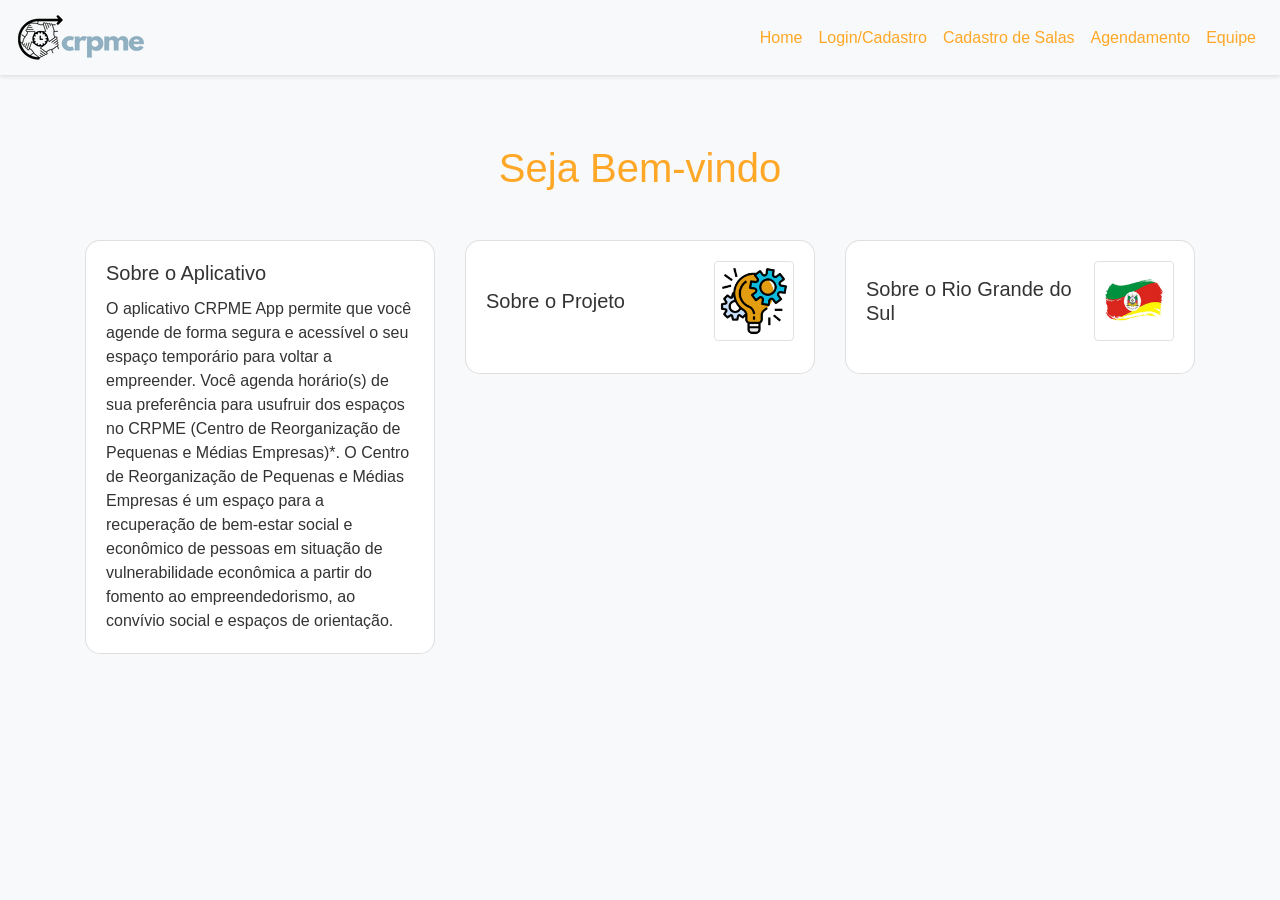
<file: telas-vinicius/CRPME (Centro de Reorganização de Pequenas e Médias Empresas).html>
<!DOCTYPE html>
<html lang="pt-BR"><head>
<meta http-equiv="content-type" content="text/html; charset=UTF-8">
    <meta charset="UTF-8">
    <meta name="viewport" content="width=device-width, initial-scale=1">
    <title>CRPME (Centro de Reorganização de Pequenas e Médias Empresas)</title>
    <link href="CRPME%20(Centro%20de%20Reorganiza%C3%A7%C3%A3o%20de%20Pequenas%20e%20M%C3%A9dias%20Empresas)_files/bootstrap.min.css" rel="stylesheet">
    <link rel="stylesheet" href="CRPME%20(Centro%20de%20Reorganiza%C3%A7%C3%A3o%20de%20Pequenas%20e%20M%C3%A9dias%20Empresas)_files/styles.css">
</head>
<body>
    <header class="fixed-top">
        <nav class="navbar navbar-expand-lg navbar-light bg-light">
            <a class="navbar-brand" href="#"><img src="CRPME%20(Centro%20de%20Reorganiza%C3%A7%C3%A3o%20de%20Pequenas%20e%20M%C3%A9dias%20Empresas)_files/logo.png"></a>
            <button class="navbar-toggler" type="button" data-toggle="collapse" data-target="#navbarNav" aria-controls="navbarNav" aria-expanded="false" aria-label="Toggle navigation">
                <span class="navbar-toggler-icon"></span>
            </button>
            <div class="collapse navbar-collapse" id="navbarNav">
                <ul class="navbar-nav ml-auto">
                    <li class="nav-item">
                        <a class="nav-link" href="https://crpme.onrender.com/index.html">Home</a>
                    </li>
                    <li class="nav-item">
                        <a class="nav-link" href="https://crpme.onrender.com/login.html">Login/Cadastro</a>
                    </li>
                    <li class="nav-item">
                        <a class="nav-link" href="https://crpme.onrender.com/cadastro_salas.html">Cadastro de Salas</a>
                    </li>
                    <li class="nav-item">
                        <a class="nav-link" href="https://crpme.onrender.com/agendamento.html">Agendamento</a>
                    </li>
                    <li class="nav-item">
                        <a class="nav-link" href="https://crpme.onrender.com/equipe.html">Equipe</a>
                    </li>
                </ul>
            </div>
        </nav>
    </header>
    <div class="container mt-5 pt-5">
        <div class="row">
            <div class="col-md-12">
                <h1 class="text-center my-5">Seja Bem-vindo</h1>
            </div>
        </div>
        <div class="row">
            <div class="col-md-4">
                <div class="card mb-4">
                    <div class="card-body">
                        <h5 class="card-title d-flex justify-content-between align-items-center">
                            Sobre o Aplicativo
                        </h5>
                        <p class="card-text">O aplicativo CRPME App 
permite que você agende de forma segura e acessível o seu espaço 
temporário para voltar a empreender.
Você agenda horário(s) de sua preferência para usufruir dos espaços no 
CRPME (Centro de Reorganização de Pequenas e Médias Empresas)*.

O Centro de Reorganização de Pequenas e Médias Empresas é um espaço para
 a recuperação de bem-estar social e econômico de pessoas em situação de
 vulnerabilidade econômica a partir do fomento ao empreendedorismo, ao 
convívio social e espaços de orientação.</p>
                    </div>
                </div>
            </div>
            <div class="col-md-4">
                <div class="card mb-4" data-toggle="modal" data-target="#modalProjeto">
                    <div class="card-body">
                        <h5 class="card-title d-flex justify-content-between align-items-center">
                            Sobre o Projeto
                            <img src="CRPME%20(Centro%20de%20Reorganiza%C3%A7%C3%A3o%20de%20Pequenas%20e%20M%C3%A9dias%20Empresas)_files/2.png" alt="Projeto" class="img-thumbnail" style="width: 80px;">
                        </h5>
                    </div>
                </div>
            </div>
            <div class="col-md-4">
                <div class="card mb-4" data-toggle="modal" data-target="#modalGoverno">
                    <div class="card-body">
                        <h5 class="card-title d-flex justify-content-between align-items-center">
                            Sobre o Rio Grande do Sul
                            <img src="CRPME%20(Centro%20de%20Reorganiza%C3%A7%C3%A3o%20de%20Pequenas%20e%20M%C3%A9dias%20Empresas)_files/1.png" alt="Governo" class="img-thumbnail" style="width: 80px;">
                        </h5>
                    </div>
                </div>
            </div>
        </div>
    </div>

    <!-- Modal Sobre o Projeto -->
    <div class="modal fade" id="modalProjeto" tabindex="-1" role="dialog" aria-labelledby="modalProjetoLabel" aria-hidden="true">
        <div class="modal-dialog" role="document">
            <div class="modal-content">
                <div class="modal-header">
                    <h5 class="modal-title" id="modalProjetoLabel">Sobre o Projeto</h5>
                    <button type="button" class="close" data-dismiss="modal" aria-label="Close">
                        <span aria-hidden="true">×</span>
                    </button>
                </div>
                <div class="modal-body">
                    <p>O Projeto Compartilhando Espaços e Saberes tem 
como propósito apresentar ideia de solução para agregar na reconstrução 
do Rio Grande do Sul que sofreu em decorrência dos eventos climáticos 
nos últimos dias do mês de maio de 2024.
"É" um espaço colaborativo, "Não é" permanente, "Faz" uma orientação e 
qualificação das empresas e cidadãos", "Não é assistencialista", mas um 
jeito de reensinar a pescar.</p>
                </div>
                <div class="modal-footer">
                    <button type="button" class="btn btn-secondary" data-dismiss="modal">Fechar</button>
                </div>
            </div>
        </div>
    </div>

    <!-- Modal Sobre o Governo -->
    <div class="modal fade" id="modalGoverno" tabindex="-1" role="dialog" aria-labelledby="modalGovernoLabel" aria-hidden="true">
        <div class="modal-dialog" role="document">
            <div class="modal-content">
                <div class="modal-header">
                    <h5 class="modal-title" id="modalGovernoLabel">Conheça mais do Rio Grande do Sul</h5>
                    <button type="button" class="close" data-dismiss="modal" aria-label="Close">
                        <span aria-hidden="true">×</span>
                    </button>
                </div>
                <div class="modal-body">
                    <p>O Rio Grande do Sul é um Estado Brasileiro 
caracterizado pela riqueza cultural conferida pela pluralidade do seu 
povo. Seu povo é marcado pelas conquistas árduas, a partir da exploração
 de terras historicamente desabitadas. Com economia pujante a partir do 
esforço dos trabalhadores e empresários, o Estado deverá mais uma vez se
 reerguer com ajuda do próprio povo que o habita e da colaboração 
inigualável das pessoas de outros Estados e Países que estão se voltando
 para sustentar a base de um renascimento gaúcho após as enchentes 
decorrentes da crise climática de Maio de 2024.</p>
                </div>
                <div class="modal-footer">
                    <button type="button" class="btn btn-secondary" data-dismiss="modal">Fechar</button>
                </div>
            </div>
        </div>
    </div>

    <script src="CRPME%20(Centro%20de%20Reorganiza%C3%A7%C3%A3o%20de%20Pequenas%20e%20M%C3%A9dias%20Empresas)_files/jquery-3.5.1.min.js"></script>
    <script src="CRPME%20(Centro%20de%20Reorganiza%C3%A7%C3%A3o%20de%20Pequenas%20e%20M%C3%A9dias%20Empresas)_files/popper.min.js"></script>
    <script src="CRPME%20(Centro%20de%20Reorganiza%C3%A7%C3%A3o%20de%20Pequenas%20e%20M%C3%A9dias%20Empresas)_files/bootstrap.min.js"></script>
    <script src="CRPME%20(Centro%20de%20Reorganiza%C3%A7%C3%A3o%20de%20Pequenas%20e%20M%C3%A9dias%20Empresas)_files/script.js"></script>


</body></html>
</file>
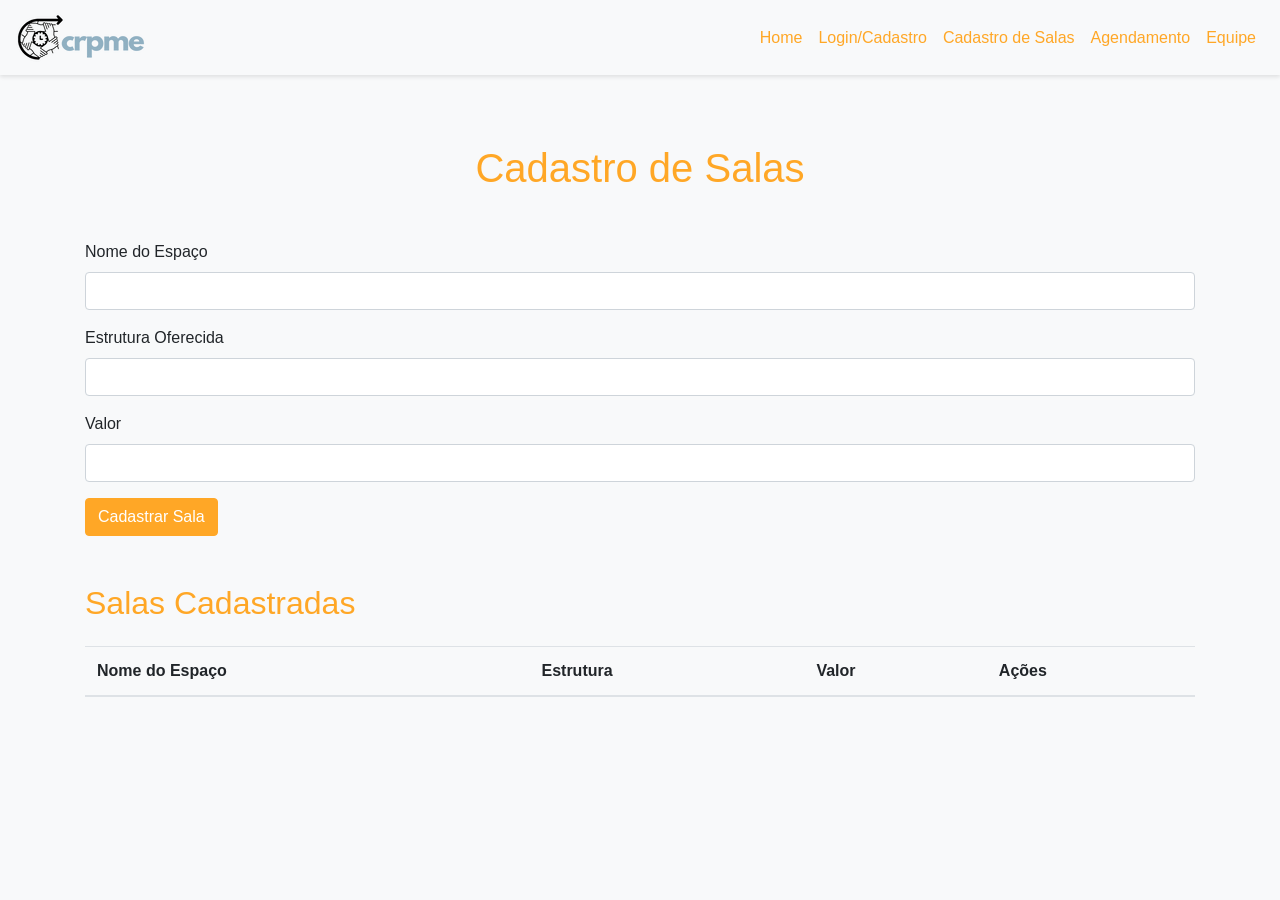
<file: telas-vinicius/CRPME - Cadastro de Salas.html>
<!DOCTYPE html>
<html lang="pt-BR"><head>
<meta http-equiv="content-type" content="text/html; charset=UTF-8">
    <meta charset="UTF-8">
    <meta name="viewport" content="width=device-width, initial-scale=1">
    <title>CRPME - Cadastro de Salas</title>
    <link href="CRPME%20-%20Cadastro%20de%20Salas_files/bootstrap.min.css" rel="stylesheet">
    <link rel="stylesheet" href="CRPME%20-%20Cadastro%20de%20Salas_files/styles.css">
</head>
<body>
    <header class="fixed-top">
        <nav class="navbar navbar-expand-lg navbar-light bg-light">
            <a class="navbar-brand" href="#"><img src="CRPME%20-%20Cadastro%20de%20Salas_files/logo.png"></a>
            <button class="navbar-toggler" type="button" data-toggle="collapse" data-target="#navbarNav" aria-controls="navbarNav" aria-expanded="false" aria-label="Toggle navigation">
                <span class="navbar-toggler-icon"></span>
            </button>
            <div class="collapse navbar-collapse" id="navbarNav">
                <ul class="navbar-nav ml-auto">
                    <li class="nav-item">
                        <a class="nav-link" href="https://crpme.onrender.com/index.html">Home</a>
                    </li>
                    <li class="nav-item">
                        <a class="nav-link" href="https://crpme.onrender.com/login.html">Login/Cadastro</a>
                    </li>
                    <li class="nav-item">
                        <a class="nav-link" href="https://crpme.onrender.com/cadastro_salas.html">Cadastro de Salas</a>
                    </li>
                    <li class="nav-item">
                        <a class="nav-link" href="https://crpme.onrender.com/agendamento.html">Agendamento</a>
                    </li>
                    <li class="nav-item">
                        <a class="nav-link" href="https://crpme.onrender.com/equipe.html">Equipe</a>
                    </li>
                </ul>
            </div>
        </nav>
    </header>
    <div class="container mt-5 pt-5">
        <h1 class="text-center my-5">Cadastro de Salas</h1>
        <form id="formCadastroSalas" class="mb-5">
            <div class="form-group">
                <label for="nomeEspaco">Nome do Espaço</label>
                <input type="text" class="form-control" id="nomeEspaco" required="">
            </div>
            <div class="form-group">
                <label for="estrutura">Estrutura Oferecida</label>
                <input type="text" class="form-control" id="estrutura" required="">
            </div>
            <div class="form-group">
                <label for="valor">Valor</label>
                <input type="text" class="form-control" id="valor" required="">
            </div>
            <button type="submit" class="btn btn-primary">Cadastrar Sala</button>
        </form>

        <h2 class="mb-4">Salas Cadastradas</h2>
        <table class="table table-striped">
            <thead>
                <tr>
                    <th>Nome do Espaço</th>
                    <th>Estrutura</th>
                    <th>Valor</th>
                    <th>Ações</th>
                </tr>
            </thead>
            <tbody id="salasCadastradas"></tbody>
        </table>
    </div>

    <!-- Modal de Edição -->
    <div class="modal fade" id="editModal" tabindex="-1" role="dialog" aria-labelledby="editModalLabel" aria-hidden="true">
        <div class="modal-dialog" role="document">
            <div class="modal-content">
                <div class="modal-header">
                    <h5 class="modal-title" id="editModalLabel">Editar Sala</h5>
                    <button type="button" class="close" data-dismiss="modal" aria-label="Close">
                        <span aria-hidden="true">×</span>
                    </button>
                </div>
                <div class="modal-body">
                    <form id="formEditarSala">
                        <div class="form-group">
                            <label for="editNomeEspaco">Nome do Espaço</label>
                            <input type="text" class="form-control" id="editNomeEspaco" required="">
                        </div>
                        <div class="form-group">
                            <label for="editEstrutura">Estrutura Oferecida</label>
                            <input type="text" class="form-control" id="editEstrutura" required="">
                        </div>
                        <div class="form-group">
                            <label for="editValor">Valor</label>
                            <input type="text" class="form-control" id="editValor" required="">
                        </div>
                        <input type="hidden" id="editIndex">
                        <button type="submit" class="btn btn-primary">Salvar Alterações</button>
                    </form>
                </div>
            </div>
        </div>
    </div>

    <!-- Modal de Exclusão -->
    <div class="modal fade" id="deleteModal" tabindex="-1" role="dialog" aria-labelledby="deleteModalLabel" aria-hidden="true">
        <div class="modal-dialog" role="document">
            <div class="modal-content">
                <div class="modal-header">
                    <h5 class="modal-title" id="deleteModalLabel">Excluir Sala</h5>
                    <button type="button" class="close" data-dismiss="modal" aria-label="Close">
                        <span aria-hidden="true">×</span>
                    </button>
                </div>
                <div class="modal-body">
                    <p>Você tem certeza que deseja excluir esta sala?</p>
                    <button type="button" class="btn btn-danger" id="confirmDelete">Excluir</button>
                    <button type="button" class="btn btn-secondary" data-dismiss="modal">Cancelar</button>
                </div>
            </div>
        </div>
    </div>

    <script src="CRPME%20-%20Cadastro%20de%20Salas_files/jquery-3.5.1.min.js"></script>
    <script src="CRPME%20-%20Cadastro%20de%20Salas_files/popper.min.js"></script>
    <script src="CRPME%20-%20Cadastro%20de%20Salas_files/bootstrap.min.js"></script>
    <script src="CRPME%20-%20Cadastro%20de%20Salas_files/script.js"></script>


</body></html>
</file>
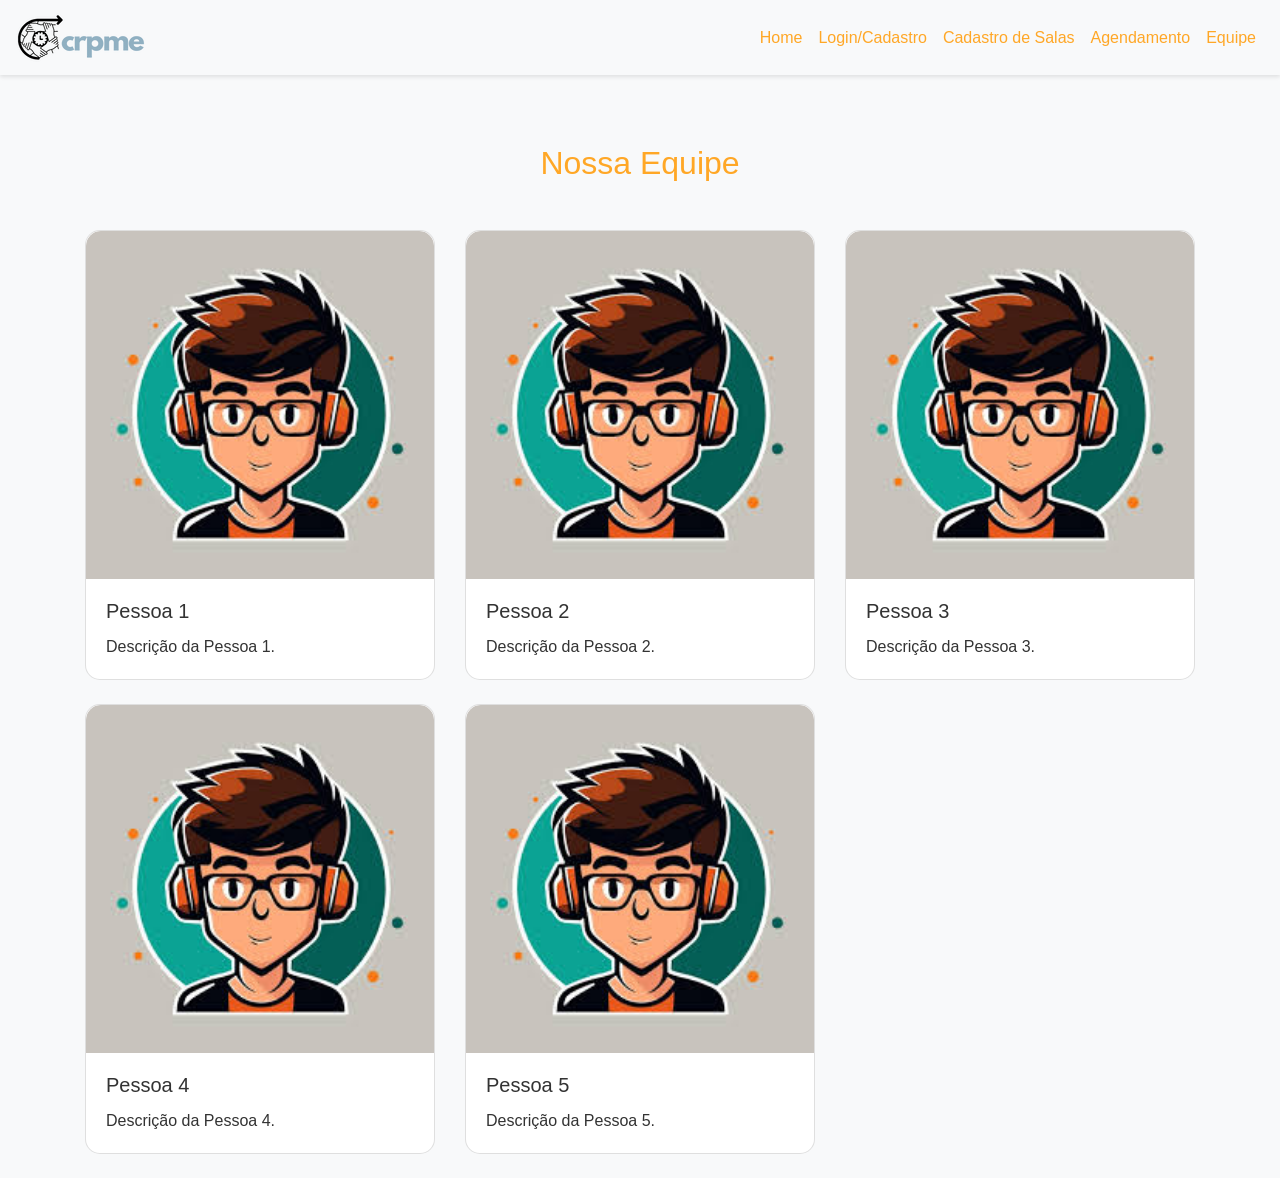
<file: telas-vinicius/CRPME - Equipe.html>
<!DOCTYPE html>
<html lang="pt-BR"><head>
<meta http-equiv="content-type" content="text/html; charset=UTF-8">
    <meta charset="UTF-8">
    <meta name="viewport" content="width=device-width, initial-scale=1">
    <title>CRPME - Equipe</title>
    <link href="CRPME%20-%20Equipe_files/bootstrap.min.css" rel="stylesheet">
    <link rel="stylesheet" href="CRPME%20-%20Equipe_files/styles.css">
</head>
<body>
    <header class="fixed-top">
        <nav class="navbar navbar-expand-lg navbar-light bg-light">
            <a class="navbar-brand" href="#"><img src="CRPME%20-%20Equipe_files/logo.png"></a>
            <button class="navbar-toggler" type="button" data-toggle="collapse" data-target="#navbarNav" aria-controls="navbarNav" aria-expanded="false" aria-label="Toggle navigation">
                <span class="navbar-toggler-icon"></span>
            </button>
            <div class="collapse navbar-collapse" id="navbarNav">
                <ul class="navbar-nav ml-auto">
                    <li class="nav-item">
                        <a class="nav-link" href="https://crpme.onrender.com/index.html">Home</a>
                    </li>
                    <li class="nav-item">
                        <a class="nav-link" href="https://crpme.onrender.com/login.html">Login/Cadastro</a>
                    </li>
                    <li class="nav-item">
                        <a class="nav-link" href="https://crpme.onrender.com/cadastro_salas.html">Cadastro de Salas</a>
                    </li>
                    <li class="nav-item">
                        <a class="nav-link" href="https://crpme.onrender.com/agendamento.html">Agendamento</a>
                    </li>
                    <li class="nav-item">
                        <a class="nav-link" href="https://crpme.onrender.com/equipe.html">Equipe</a>
                    </li>
                </ul>
            </div>
        </nav>
    </header>
    <div class="container mt-5 pt-5">
        <h2 class="text-center my-5">Nossa Equipe</h2>
        <div class="row" text-align="center">
            <div class="col-md-4 mb-4">
                <div class="card">
                    <img src="CRPME%20-%20Equipe_files/pessoa1.jpg" class="card-img-top" alt="Pessoa 1">
                    <div class="card-body">
                        <h5 class="card-title">Pessoa 1</h5>
                        <p class="card-text">Descrição da Pessoa 1.</p>
                    </div>
                </div>
            </div>
            <div class="col-md-4 mb-4">
                <div class="card">
                    <img src="CRPME%20-%20Equipe_files/pessoa2.jpg" class="card-img-top" alt="Pessoa 2">
                    <div class="card-body">
                        <h5 class="card-title">Pessoa 2</h5>
                        <p class="card-text">Descrição da Pessoa 2.</p>
                    </div>
                </div>
            </div>
            <div class="col-md-4 mb-4">
                <div class="card">
                    <img src="CRPME%20-%20Equipe_files/pessoa3.jpg" class="card-img-top" alt="Pessoa 3">
                    <div class="card-body">
                        <h5 class="card-title">Pessoa 3</h5>
                        <p class="card-text">Descrição da Pessoa 3.</p>
                    </div>
                </div>
            </div>
            <div class="col-md-4 mb-4">
                <div class="card">
                    <img src="CRPME%20-%20Equipe_files/pessoa4.jpg" class="card-img-top" alt="Pessoa 4">
                    <div class="card-body">
                        <h5 class="card-title">Pessoa 4</h5>
                        <p class="card-text">Descrição da Pessoa 4.</p>
                    </div>
                </div>
            </div>
            <div class="col-md-4 mb-4">
                <div class="card">
                    <img src="CRPME%20-%20Equipe_files/pessoa5.jpg" class="card-img-top" alt="Pessoa 5">
                    <div class="card-body">
                        <h5 class="card-title">Pessoa 5</h5>
                        <p class="card-text">Descrição da Pessoa 5.</p>
                    </div>
                </div>
            </div>
        </div>
    </div>
    <script src="CRPME%20-%20Equipe_files/jquery-3.5.1.slim.min.js"></script>
    <script src="CRPME%20-%20Equipe_files/popper.min.js"></script>
    <script src="CRPME%20-%20Equipe_files/bootstrap.min.js"></script>


</body></html>
</file>
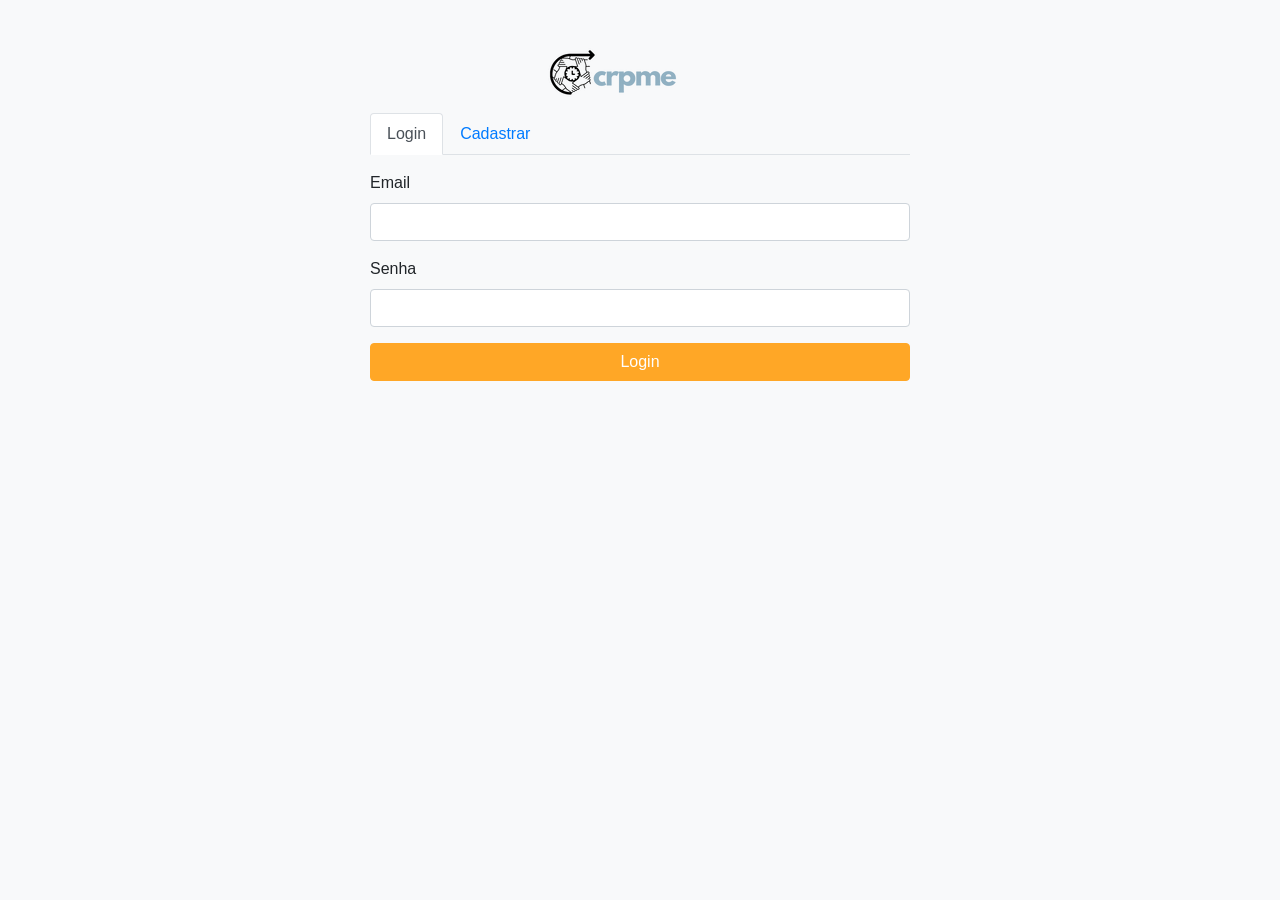
<file: telas-vinicius/Login_Cadastro.html>
<!DOCTYPE html>
<html lang="pt-BR"><head>
<meta http-equiv="content-type" content="text/html; charset=UTF-8">
    <meta charset="UTF-8">
    <meta name="viewport" content="width=device-width, initial-scale=1">
    <title>Login/Cadastro</title>
    <link href="Login_Cadastro_files/bootstrap.min.css" rel="stylesheet">
    <link rel="stylesheet" href="Login_Cadastro_files/styles.css">
</head>
<body>
    <div class="container mt-5">
        <div class="row justify-content-center">
            <div class="col-md-6">
                <img src="Login_Cadastro_files/logo.png" class="mx-auto d-block mb-3" alt="Logo">
                <ul class="nav nav-tabs" id="myTab" role="tablist">
                    <li class="nav-item">
                        <a class="nav-link active" id="login-tab" data-toggle="tab" href="#login" role="tab" aria-controls="login" aria-selected="true">Login</a>
                    </li>
                    <li class="nav-item">
                        <a class="nav-link" id="cadastro-tab" data-toggle="tab" href="#cadastro" role="tab" aria-controls="cadastro" aria-selected="false">Cadastrar</a>
                    </li>
                </ul>
                <div class="tab-content" id="myTabContent">
                    <div class="tab-pane fade show active" id="login" role="tabpanel" aria-labelledby="login-tab">
                        <form id="formLogin" class="mt-3">
                            <div class="form-group">
                                <label for="loginEmail">Email</label>
                                <input type="email" class="form-control" id="loginEmail" required="">
                            </div>
                            <div class="form-group">
                                <label for="loginSenha">Senha</label>
                                <input type="password" class="form-control" id="loginSenha" required="">
                            </div>
                            <button type="submit" class="btn btn-primary btn-block">Login</button>
                        </form>
                    </div>
                    <div class="tab-pane fade" id="cadastro" role="tabpanel" aria-labelledby="cadastro-tab">
                        <form id="formCadastroUsuario" class="mt-3">
                            <div class="form-group">
                                <label for="nome">Nome</label>
                                <input type="text" class="form-control" id="nome" required="">
                            </div>
                            <div class="form-group">
                                <label for="email">Email</label>
                                <input type="email" class="form-control" id="email" required="">
                            </div>
                            <div class="form-group">
                                <label for="telefone">Telefone</label>
                                <input type="tel" class="form-control" id="telefone" required="">
                            </div>
                            <div class="form-group">
                                <label for="areaAtuacao">Área de Atuação</label>
                                <input type="text" class="form-control" id="areaAtuacao" required="">
                            </div>
                            <div class="form-group">
                                <label for="estado">Estado</label>
                                <input type="text" class="form-control" id="estado" required="">
                            </div>
                            <div class="form-group">
                                <label for="cidade">Cidade</label>
                                <input type="text" class="form-control" id="cidade" required="">
                            </div>
                            <div class="form-group">
                                <label for="senha">Senha</label>
                                <input type="password" class="form-control" id="senha" required="">
                            </div>
                            <div class="form-group">
                                <label for="admin">Admin</label>
                                <select class="form-control" id="admin" required="">
                                    <option value="N" selected="selected">Não</option>
                                    <option value="S">Sim</option>
                                </select>
                            </div>
                            <button type="submit" class="btn btn-primary btn-block">Cadastrar</button>
                        </form>
                    </div>
                </div>
            </div>
        </div>
    </div>

    <script src="Login_Cadastro_files/jquery-3.5.1.min.js"></script>
    <script src="Login_Cadastro_files/popper.min.js"></script>
    <script src="Login_Cadastro_files/bootstrap.min.js"></script>
    <script src="Login_Cadastro_files/script.js"></script>


</body></html>
</file>
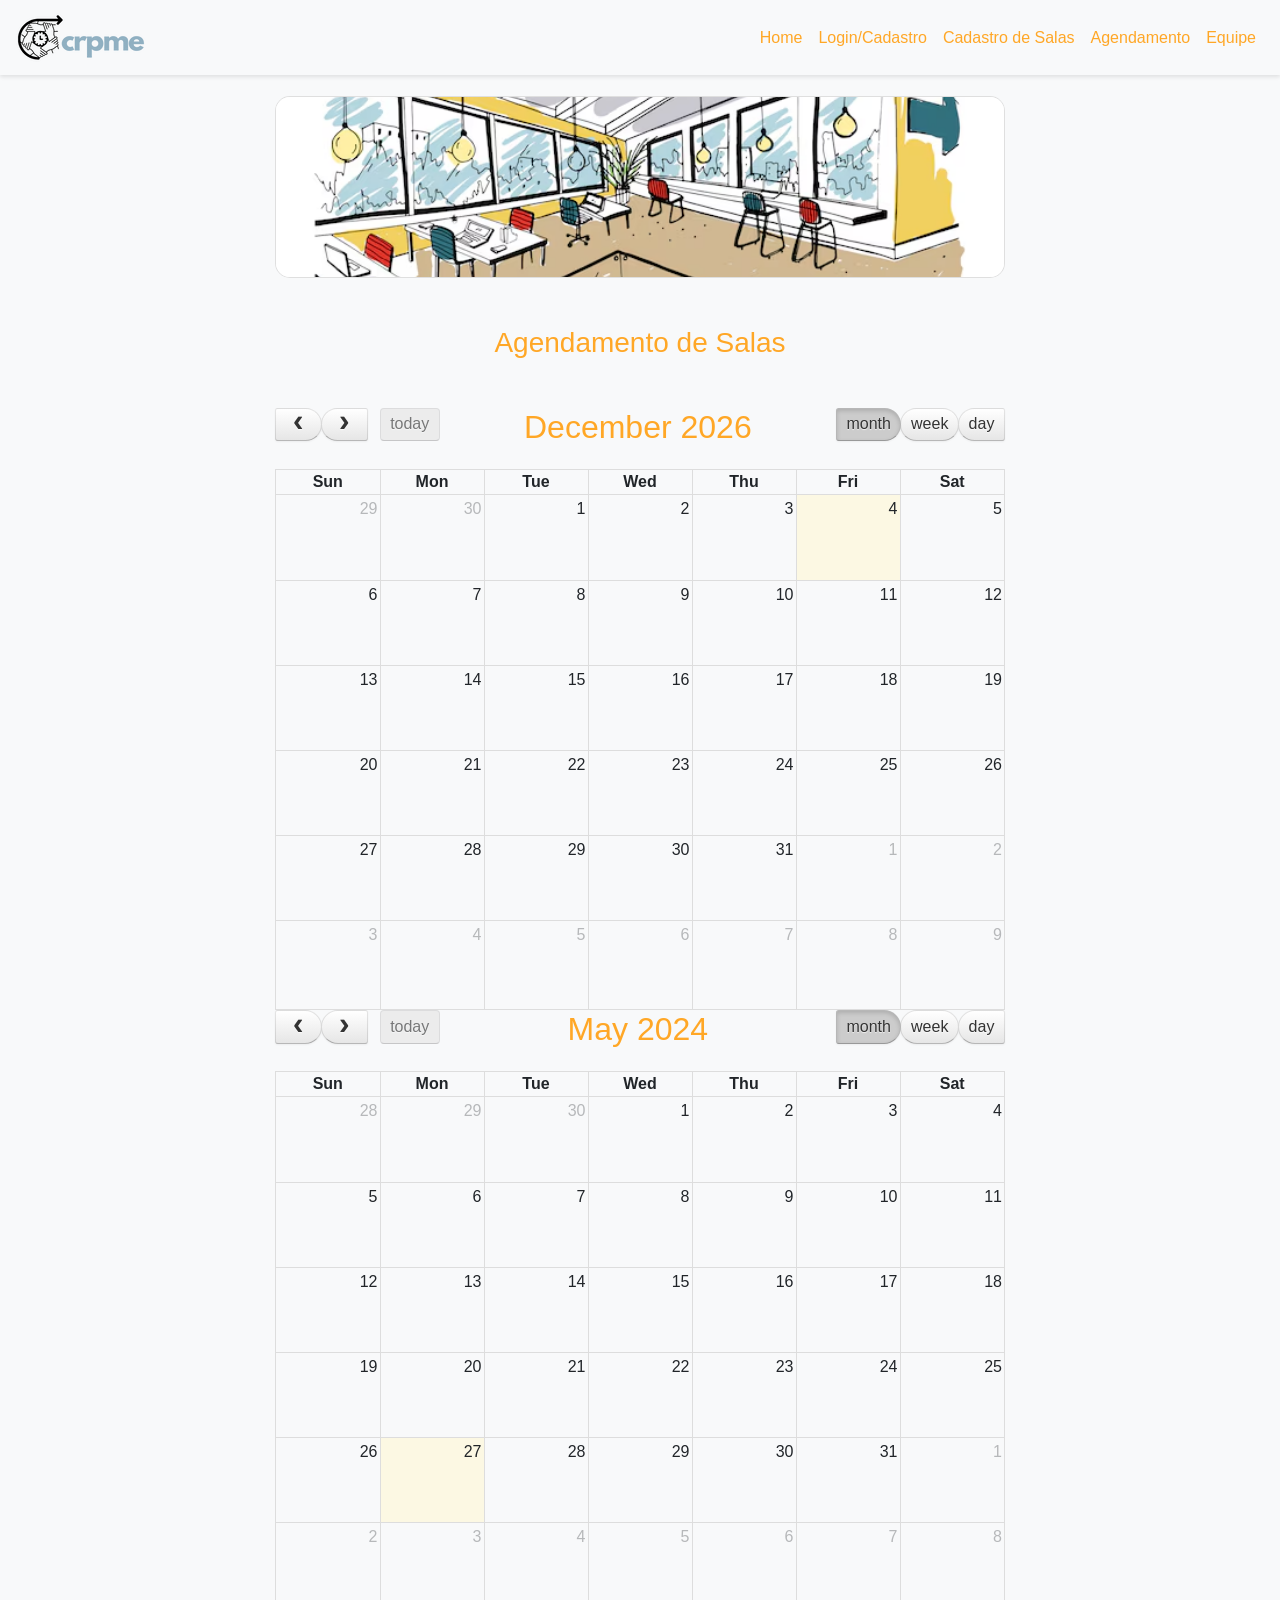
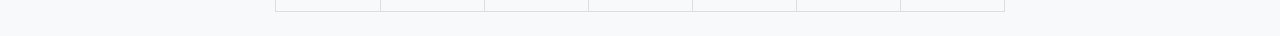
<file: telas-vinicius/aprimorar/agendamento.html>
<!DOCTYPE html>
<html lang="pt-BR"><head>
<meta http-equiv="content-type" content="text/html; charset=UTF-8">
    <meta charset="UTF-8">
    <meta name="viewport" content="width=device-width, initial-scale=1">
    <title>CRPME - Agendamento</title>
    <link href="CRPME%20-%20Agendamento_files/bootstrap.min.css" rel="stylesheet">
    <link rel="stylesheet" href="CRPME%20-%20Agendamento_files/fullcalendar.min.css">
    <link rel="stylesheet" href="CRPME%20-%20Agendamento_files/styles.css">
</head>
<body>
    <header class="fixed-top">
        <nav class="navbar navbar-expand-lg navbar-light bg-light">
            <a class="navbar-brand" href="#"><img src="CRPME%20-%20Agendamento_files/logo.png"></a>
            <button class="navbar-toggler" type="button" data-toggle="collapse" data-target="#navbarNav" aria-controls="navbarNav" aria-expanded="false" aria-label="Toggle navigation">
                <span class="navbar-toggler-icon"></span>
            </button>
            <div class="collapse navbar-collapse" id="navbarNav">
                <ul class="navbar-nav ml-auto">
                    <li class="nav-item">
                        <a class="nav-link" href="https://crpme.onrender.com/index.html">Home</a>
                    </li>
                    <li class="nav-item">
                        <a class="nav-link" href="https://crpme.onrender.com/login.html">Login/Cadastro</a>
                    </li>
                    <li class="nav-item">
                        <a class="nav-link" href="https://crpme.onrender.com/cadastro_salas.html">Cadastro de Salas</a>
                    </li>
                    <li class="nav-item">
                        <a class="nav-link" href="https://crpme.onrender.com/agendamento.html">Agendamento</a>
                    </li>
                    <li class="nav-item">
                        <a class="nav-link" href="https://crpme.onrender.com/equipe.html">Equipe</a>
                    </li>
                </ul>
            </div>
        </nav>
    </header>
    <div class="container mt-5 pt-5">
        <div class="row justify-content-center">
            <div class="col-md-8">
                <div class="card mb-4">
                    <img src="CRPME%20-%20Agendamento_files/coworking.png" class="card-img-top rounded img-coworking" alt="Coworking">
                </div>
                <h3 class="text-center my-5">Agendamento de Salas</h3>
                <div id="calendar" class="fc fc-unthemed fc-ltr"><div class="fc-toolbar fc-header-toolbar"><div class="fc-left"><div class="fc-button-group"><button type="button" class="fc-prev-button fc-button fc-state-default fc-corner-left" aria-label="prev"><span class="fc-icon fc-icon-left-single-arrow"></span></button><button type="button" class="fc-next-button fc-button fc-state-default fc-corner-right" aria-label="next"><span class="fc-icon fc-icon-right-single-arrow"></span></button></div><button type="button" class="fc-today-button fc-button fc-state-default fc-corner-left fc-corner-right fc-state-disabled" disabled="disabled">today</button></div><div class="fc-right"><div class="fc-button-group"><button type="button" class="fc-month-button fc-button fc-state-default fc-corner-left fc-state-active">month</button><button type="button" class="fc-agendaWeek-button fc-button fc-state-default">week</button><button type="button" class="fc-agendaDay-button fc-button fc-state-default fc-corner-right">day</button></div></div><div class="fc-center"><h2>May 2024</h2></div><div class="fc-clear"></div></div><div class="fc-view-container" style=""><div class="fc-view fc-month-view fc-basic-view" style=""><table class=""><thead class="fc-head"><tr><td class="fc-head-container fc-widget-header"><div class="fc-row fc-widget-header"><table class=""><thead><tr><th class="fc-day-header fc-widget-header fc-sun"><span>Sun</span></th><th class="fc-day-header fc-widget-header fc-mon"><span>Mon</span></th><th class="fc-day-header fc-widget-header fc-tue"><span>Tue</span></th><th class="fc-day-header fc-widget-header fc-wed"><span>Wed</span></th><th class="fc-day-header fc-widget-header fc-thu"><span>Thu</span></th><th class="fc-day-header fc-widget-header fc-fri"><span>Fri</span></th><th class="fc-day-header fc-widget-header fc-sat"><span>Sat</span></th></tr></thead></table></div></td></tr></thead><tbody class="fc-body"><tr><td class="fc-widget-content"><div class="fc-scroller fc-day-grid-container" style="overflow: hidden; height: 514px;"><div class="fc-day-grid fc-unselectable"><div class="fc-row fc-week fc-widget-content fc-rigid" style="height: 85px;"><div class="fc-bg"><table class=""><tbody><tr><td class="fc-day fc-widget-content fc-sun fc-other-month fc-past" data-date="2024-04-28"></td><td class="fc-day fc-widget-content fc-mon fc-other-month fc-past" data-date="2024-04-29"></td><td class="fc-day fc-widget-content fc-tue fc-other-month fc-past" data-date="2024-04-30"></td><td class="fc-day fc-widget-content fc-wed fc-past" data-date="2024-05-01"></td><td class="fc-day fc-widget-content fc-thu fc-past" data-date="2024-05-02"></td><td class="fc-day fc-widget-content fc-fri fc-past" data-date="2024-05-03"></td><td class="fc-day fc-widget-content fc-sat fc-past" data-date="2024-05-04"></td></tr></tbody></table></div><div class="fc-content-skeleton"><table><thead><tr><td class="fc-day-top fc-sun fc-other-month fc-past" data-date="2024-04-28"><span class="fc-day-number">28</span></td><td class="fc-day-top fc-mon fc-other-month fc-past" data-date="2024-04-29"><span class="fc-day-number">29</span></td><td class="fc-day-top fc-tue fc-other-month fc-past" data-date="2024-04-30"><span class="fc-day-number">30</span></td><td class="fc-day-top fc-wed fc-past" data-date="2024-05-01"><span class="fc-day-number">1</span></td><td class="fc-day-top fc-thu fc-past" data-date="2024-05-02"><span class="fc-day-number">2</span></td><td class="fc-day-top fc-fri fc-past" data-date="2024-05-03"><span class="fc-day-number">3</span></td><td class="fc-day-top fc-sat fc-past" data-date="2024-05-04"><span class="fc-day-number">4</span></td></tr></thead><tbody><tr><td></td><td></td><td></td><td></td><td></td><td></td><td></td></tr></tbody></table></div></div><div class="fc-row fc-week fc-widget-content fc-rigid" style="height: 85px;"><div class="fc-bg"><table class=""><tbody><tr><td class="fc-day fc-widget-content fc-sun fc-past" data-date="2024-05-05"></td><td class="fc-day fc-widget-content fc-mon fc-past" data-date="2024-05-06"></td><td class="fc-day fc-widget-content fc-tue fc-past" data-date="2024-05-07"></td><td class="fc-day fc-widget-content fc-wed fc-past" data-date="2024-05-08"></td><td class="fc-day fc-widget-content fc-thu fc-past" data-date="2024-05-09"></td><td class="fc-day fc-widget-content fc-fri fc-past" data-date="2024-05-10"></td><td class="fc-day fc-widget-content fc-sat fc-past" data-date="2024-05-11"></td></tr></tbody></table></div><div class="fc-content-skeleton"><table><thead><tr><td class="fc-day-top fc-sun fc-past" data-date="2024-05-05"><span class="fc-day-number">5</span></td><td class="fc-day-top fc-mon fc-past" data-date="2024-05-06"><span class="fc-day-number">6</span></td><td class="fc-day-top fc-tue fc-past" data-date="2024-05-07"><span class="fc-day-number">7</span></td><td class="fc-day-top fc-wed fc-past" data-date="2024-05-08"><span class="fc-day-number">8</span></td><td class="fc-day-top fc-thu fc-past" data-date="2024-05-09"><span class="fc-day-number">9</span></td><td class="fc-day-top fc-fri fc-past" data-date="2024-05-10"><span class="fc-day-number">10</span></td><td class="fc-day-top fc-sat fc-past" data-date="2024-05-11"><span class="fc-day-number">11</span></td></tr></thead><tbody><tr><td></td><td></td><td></td><td></td><td></td><td></td><td></td></tr></tbody></table></div></div><div class="fc-row fc-week fc-widget-content fc-rigid" style="height: 85px;"><div class="fc-bg"><table class=""><tbody><tr><td class="fc-day fc-widget-content fc-sun fc-past" data-date="2024-05-12"></td><td class="fc-day fc-widget-content fc-mon fc-past" data-date="2024-05-13"></td><td class="fc-day fc-widget-content fc-tue fc-past" data-date="2024-05-14"></td><td class="fc-day fc-widget-content fc-wed fc-past" data-date="2024-05-15"></td><td class="fc-day fc-widget-content fc-thu fc-past" data-date="2024-05-16"></td><td class="fc-day fc-widget-content fc-fri fc-past" data-date="2024-05-17"></td><td class="fc-day fc-widget-content fc-sat fc-past" data-date="2024-05-18"></td></tr></tbody></table></div><div class="fc-content-skeleton"><table><thead><tr><td class="fc-day-top fc-sun fc-past" data-date="2024-05-12"><span class="fc-day-number">12</span></td><td class="fc-day-top fc-mon fc-past" data-date="2024-05-13"><span class="fc-day-number">13</span></td><td class="fc-day-top fc-tue fc-past" data-date="2024-05-14"><span class="fc-day-number">14</span></td><td class="fc-day-top fc-wed fc-past" data-date="2024-05-15"><span class="fc-day-number">15</span></td><td class="fc-day-top fc-thu fc-past" data-date="2024-05-16"><span class="fc-day-number">16</span></td><td class="fc-day-top fc-fri fc-past" data-date="2024-05-17"><span class="fc-day-number">17</span></td><td class="fc-day-top fc-sat fc-past" data-date="2024-05-18"><span class="fc-day-number">18</span></td></tr></thead><tbody><tr><td></td><td></td><td></td><td></td><td></td><td></td><td></td></tr></tbody></table></div></div><div class="fc-row fc-week fc-widget-content fc-rigid" style="height: 85px;"><div class="fc-bg"><table class=""><tbody><tr><td class="fc-day fc-widget-content fc-sun fc-past" data-date="2024-05-19"></td><td class="fc-day fc-widget-content fc-mon fc-past" data-date="2024-05-20"></td><td class="fc-day fc-widget-content fc-tue fc-past" data-date="2024-05-21"></td><td class="fc-day fc-widget-content fc-wed fc-past" data-date="2024-05-22"></td><td class="fc-day fc-widget-content fc-thu fc-past" data-date="2024-05-23"></td><td class="fc-day fc-widget-content fc-fri fc-past" data-date="2024-05-24"></td><td class="fc-day fc-widget-content fc-sat fc-past" data-date="2024-05-25"></td></tr></tbody></table></div><div class="fc-content-skeleton"><table><thead><tr><td class="fc-day-top fc-sun fc-past" data-date="2024-05-19"><span class="fc-day-number">19</span></td><td class="fc-day-top fc-mon fc-past" data-date="2024-05-20"><span class="fc-day-number">20</span></td><td class="fc-day-top fc-tue fc-past" data-date="2024-05-21"><span class="fc-day-number">21</span></td><td class="fc-day-top fc-wed fc-past" data-date="2024-05-22"><span class="fc-day-number">22</span></td><td class="fc-day-top fc-thu fc-past" data-date="2024-05-23"><span class="fc-day-number">23</span></td><td class="fc-day-top fc-fri fc-past" data-date="2024-05-24"><span class="fc-day-number">24</span></td><td class="fc-day-top fc-sat fc-past" data-date="2024-05-25"><span class="fc-day-number">25</span></td></tr></thead><tbody><tr><td></td><td></td><td></td><td></td><td></td><td></td><td></td></tr></tbody></table></div></div><div class="fc-row fc-week fc-widget-content fc-rigid" style="height: 85px;"><div class="fc-bg"><table class=""><tbody><tr><td class="fc-day fc-widget-content fc-sun fc-past" data-date="2024-05-26"></td><td class="fc-day fc-widget-content fc-mon fc-today " data-date="2024-05-27"></td><td class="fc-day fc-widget-content fc-tue fc-future" data-date="2024-05-28"></td><td class="fc-day fc-widget-content fc-wed fc-future" data-date="2024-05-29"></td><td class="fc-day fc-widget-content fc-thu fc-future" data-date="2024-05-30"></td><td class="fc-day fc-widget-content fc-fri fc-future" data-date="2024-05-31"></td><td class="fc-day fc-widget-content fc-sat fc-other-month fc-future" data-date="2024-06-01"></td></tr></tbody></table></div><div class="fc-content-skeleton"><table><thead><tr><td class="fc-day-top fc-sun fc-past" data-date="2024-05-26"><span class="fc-day-number">26</span></td><td class="fc-day-top fc-mon fc-today " data-date="2024-05-27"><span class="fc-day-number">27</span></td><td class="fc-day-top fc-tue fc-future" data-date="2024-05-28"><span class="fc-day-number">28</span></td><td class="fc-day-top fc-wed fc-future" data-date="2024-05-29"><span class="fc-day-number">29</span></td><td class="fc-day-top fc-thu fc-future" data-date="2024-05-30"><span class="fc-day-number">30</span></td><td class="fc-day-top fc-fri fc-future" data-date="2024-05-31"><span class="fc-day-number">31</span></td><td class="fc-day-top fc-sat fc-other-month fc-future" data-date="2024-06-01"><span class="fc-day-number">1</span></td></tr></thead><tbody><tr><td></td><td></td><td></td><td></td><td></td><td></td><td></td></tr></tbody></table></div></div><div class="fc-row fc-week fc-widget-content fc-rigid" style="height: 89px;"><div class="fc-bg"><table class=""><tbody><tr><td class="fc-day fc-widget-content fc-sun fc-other-month fc-future" data-date="2024-06-02"></td><td class="fc-day fc-widget-content fc-mon fc-other-month fc-future" data-date="2024-06-03"></td><td class="fc-day fc-widget-content fc-tue fc-other-month fc-future" data-date="2024-06-04"></td><td class="fc-day fc-widget-content fc-wed fc-other-month fc-future" data-date="2024-06-05"></td><td class="fc-day fc-widget-content fc-thu fc-other-month fc-future" data-date="2024-06-06"></td><td class="fc-day fc-widget-content fc-fri fc-other-month fc-future" data-date="2024-06-07"></td><td class="fc-day fc-widget-content fc-sat fc-other-month fc-future" data-date="2024-06-08"></td></tr></tbody></table></div><div class="fc-content-skeleton"><table><thead><tr><td class="fc-day-top fc-sun fc-other-month fc-future" data-date="2024-06-02"><span class="fc-day-number">2</span></td><td class="fc-day-top fc-mon fc-other-month fc-future" data-date="2024-06-03"><span class="fc-day-number">3</span></td><td class="fc-day-top fc-tue fc-other-month fc-future" data-date="2024-06-04"><span class="fc-day-number">4</span></td><td class="fc-day-top fc-wed fc-other-month fc-future" data-date="2024-06-05"><span class="fc-day-number">5</span></td><td class="fc-day-top fc-thu fc-other-month fc-future" data-date="2024-06-06"><span class="fc-day-number">6</span></td><td class="fc-day-top fc-fri fc-other-month fc-future" data-date="2024-06-07"><span class="fc-day-number">7</span></td><td class="fc-day-top fc-sat fc-other-month fc-future" data-date="2024-06-08"><span class="fc-day-number">8</span></td></tr></thead><tbody><tr><td></td><td></td><td></td><td></td><td></td><td></td><td></td></tr></tbody></table></div></div></div></div></td></tr></tbody></table></div></div></div>
                <div id="salaDisponiveis" class="mt-4"></div>
            </div>
        </div>
    </div>

    <!-- Modal de Agendamento -->
    <div class="modal fade" id="agendarModal" tabindex="-1" role="dialog" aria-labelledby="agendarModalLabel" aria-hidden="true">
        <div class="modal-dialog" role="document">
            <div class="modal-content">
                <div class="modal-header">
                    <h5 class="modal-title" id="agendarModalLabel">Confirmar Agendamento</h5>
                    <button type="button" class="close" data-dismiss="modal" aria-label="Close">
                        <span aria-hidden="true">×</span>
                    </button>
                </div>
                <div class="modal-body">
                    <p id="agendarInfo"></p>
                    <button type="button" class="btn btn-primary" id="confirmAgendar">Ir para Pagamento</button>
                    <button type="button" class="btn btn-secondary" data-dismiss="modal">Cancelar</button>
                </div>
            </div>
        </div>
    </div>

    <script src="CRPME%20-%20Agendamento_files/jquery-3.5.1.min.js"></script>
    <script src="CRPME%20-%20Agendamento_files/moment.min.js"></script>
    <script src="CRPME%20-%20Agendamento_files/fullcalendar.min.js"></script>
    <script src="CRPME%20-%20Agendamento_files/popper.min.js"></script>
    <script src="CRPME%20-%20Agendamento_files/bootstrap.min.js"></script>
    <script src="CRPME%20-%20Agendamento_files/script.js"></script>


</body></html>
</file>
<file: telas-vinicius/Login_Cadastro_files/styles.css>
/* Definindo a cor base laranja claro */
:root {
    --orange-light: #ffa726; /* Exemplo de cor laranja claro */
}

body {
    font-family: Arial, sans-serif;
    background-color: #f8f9fa;
}

h1,h2,h3, .navbar-brand {
    color: var(--orange-light);
}

.navbar-light .navbar-nav .nav-link {
    color: var(--orange-light);
}

.navbar-light .navbar-nav .nav-link:hover,
.navbar-light .navbar-nav .nav-link:focus {
    color: #ff7043; /* Um tom um pouco mais escuro para o hover */
}

.btn-primary {
    background-color: var(--orange-light);
    border-color: var(--orange-light);
}

.btn-primary:hover,
.btn-primary:focus,
.btn-primary:active,
.btn-primary.active {
    background-color: #ff7043;
    border-color: #ff7043;
}

.card-title, .card-text {
    color: #333;
}

.card {
    border-radius: 15px; /* Bordas arredondadas dos cards */
    overflow: hidden; /* Garante que a imagem não saia das bordas arredondadas */
}

.card:hover {
    transform: scale(1.05);
}

.card-img-top {
    width: 100%;
    height: auto;
    border-top-left-radius: 15px;
    border-top-right-radius: 15px;
}

.fixed-top {
    background-color: #fff;
    box-shadow: 0 2px 4px rgba(0, 0, 0, 0.1);
}

button,
input[type="button"],
input[type="submit"] {
    border-radius: 25px; /* Bordas arredondadas dos botões */
    background-color: var(--orange-light);
    border-color: var(--orange-light);
}

button:hover,
input[type="button"]:hover,
input[type="submit"]:hover {
    background-color: #ff7043;
    border-color: #ff7043;
}

.img-coworking {
    max-height: 180px; /* Altura máxima de 180px */
    object-fit: cover; /* Corta a imagem para preencher a área sem distorção */
    width: 100%;
}

.modal-header {
    background-color: #FFA07A; /* Laranja claro */
    color: white;
}

.modal-footer {
    background-color: #FFDAB9; /* Laranja claro mais suave */
}

.modal-body {
    background-color: #FFF5EE; /* Laranja claro bem suave */
}
</file>
